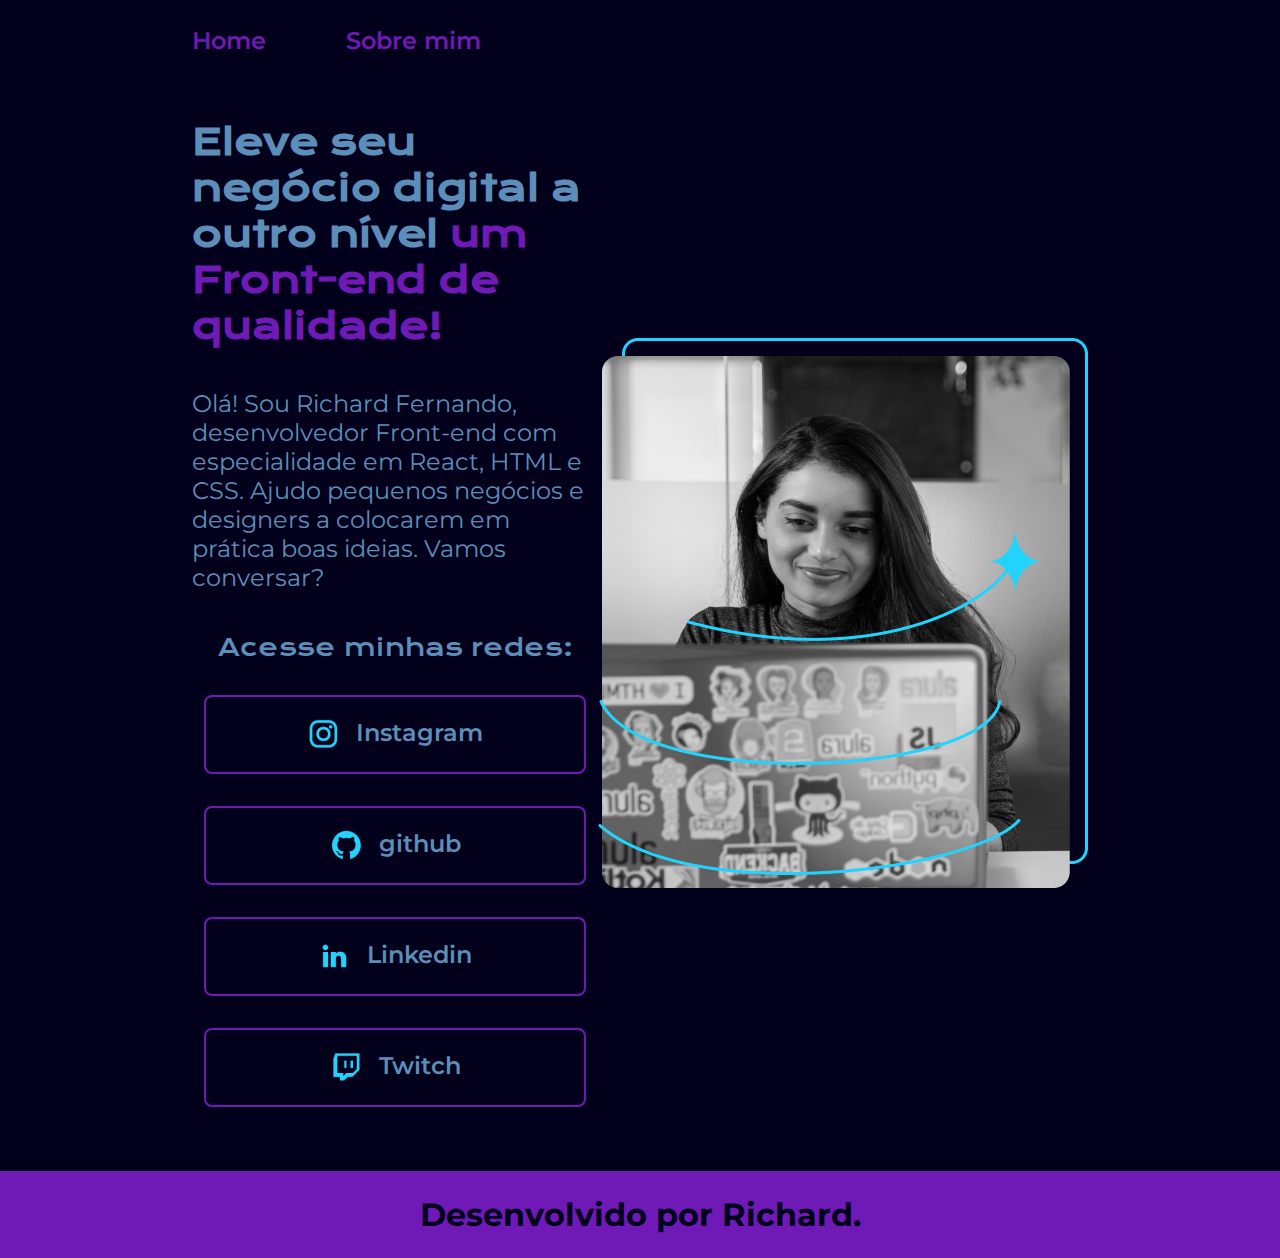
<file: index.html>
<!DOCTYPE html>
<html lang="pt-br">
<head>
    <meta charset="UTF-8">
    <meta http-equiv="X-UA-Compatible" content="IE=edge">
    <meta name="viewport" content="width=device-width, initial-scale=1.0">
    <title>Portifolio</title>
    <link rel="stylesheet" href="./styles/styles.css">
    
</head>
<body>
    <header class="cabecalho">
        <nav class="cabecalho__menu">
            <a class="cabecalho__menu_link" href="index.html">Home</a>
            <a class="cabecalho__menu_link" href="abount.html">Sobre mim</a>

            </nav>
    </header>
    <main class="apresentacao">
        <section class="apresentacao__conteudo">
        <h1 class="apresentacao__conteudo_titulo">Eleve seu negócio digital a outro nível <strong class="titulo-destaque">um Front-end de qualidade!</strong></h1>
        <P1 class="apresentacao__conteudo_texto">Olá! Sou Richard Fernando, desenvolvedor Front-end com especialidade em React, HTML e CSS. Ajudo pequenos negócios e designers a colocarem em prática boas ideias. Vamos conversar?</P1>
    <div class="apresentacao__links">
        <H2 class="apresetacao__links_subtitulo">Acesse minhas redes:</H2>
        <a class="apresentacao__links__link" href="https://www.instagram.com/rfd3signer_/?next=%2F">
            <img src="./assets/instagram.png">
            Instagram
        </a>
        <a class="apresentacao__links__link" href="https://github.com/richardfernandomaximo">
            <img src="./assets/github.png">
            github
            </a>
            
            <a class="apresentacao__links__link" href="https://www.linkedin.com/in/richard-fernando-maximo-da-silva-67b352209/">
                <img src="./assets/linkedin.png">
                Linkedin
            </a>

            <a class="apresentacao__links__link" href="https://www.twitch.tv/sl4yeryt">
                <img src="./assets/twitch.png">
                Twitch


            </a>
    </div>
    </section>

        <img src="./assets/Imagem.png" alt="Foto programando">
    </main>
    <footer class="rodape">
        <h1>Desenvolvido por Richard.</h1>
    </footer>
</body>
</html>
</file>
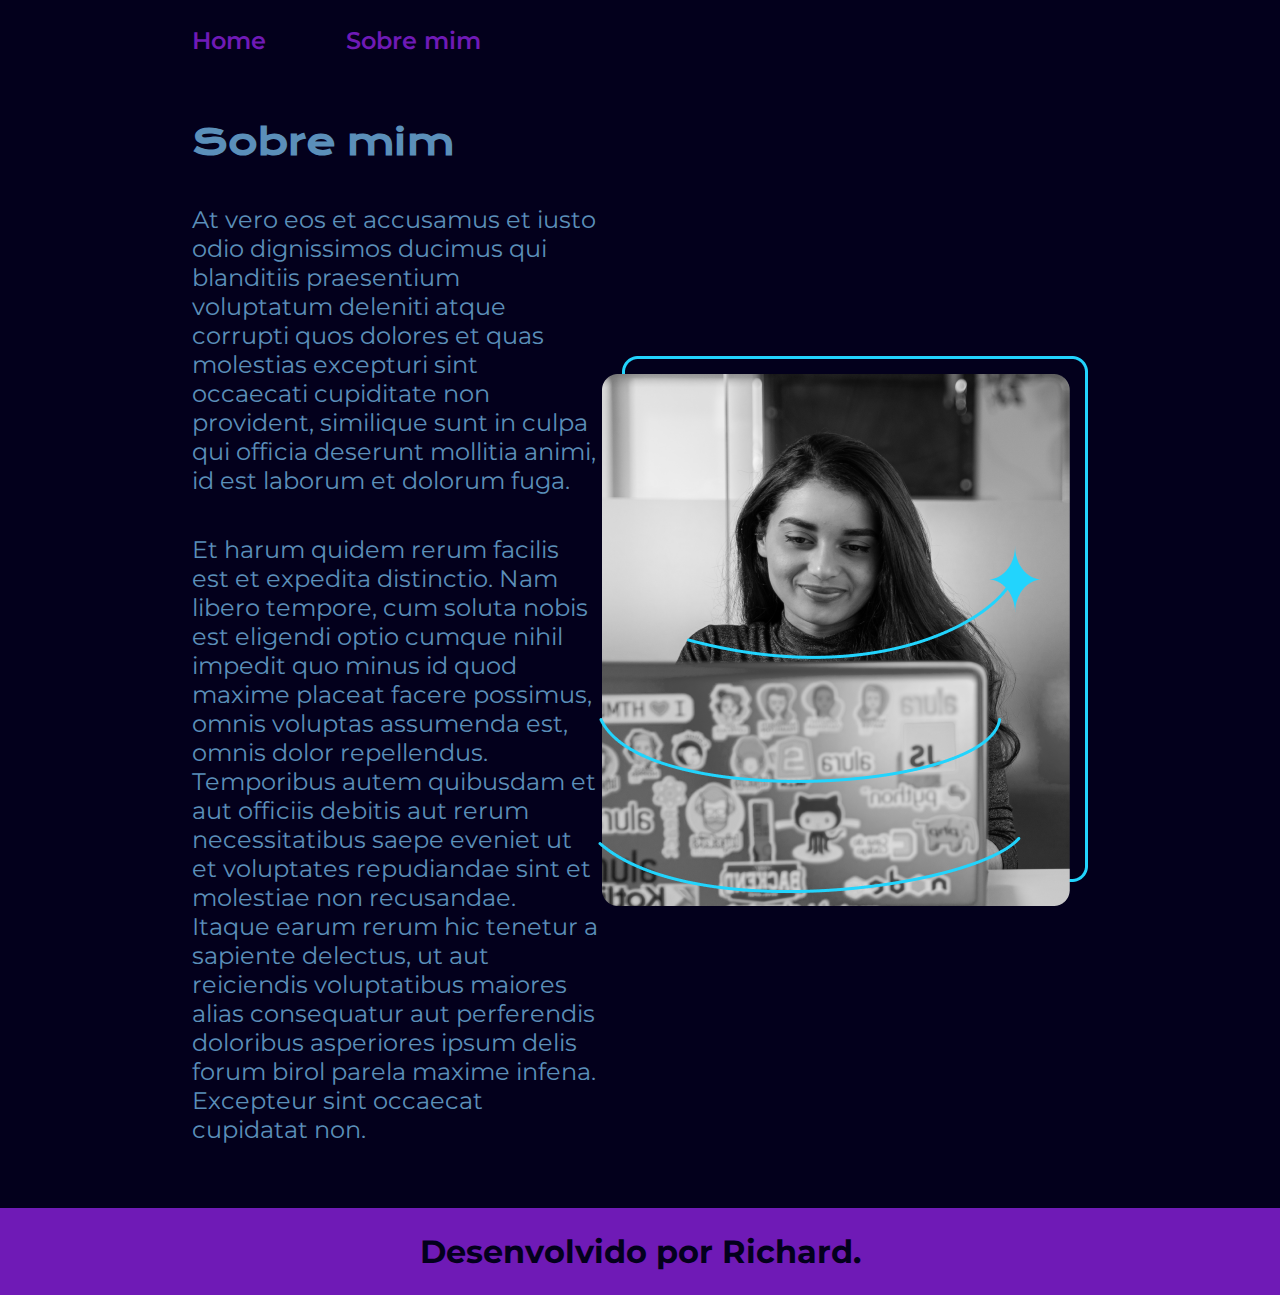
<file: abount.html>
<!DOCTYPE html>
<html lang="pt-br">
<head>
    <meta charset="UTF-8">
    <meta http-equiv="X-UA-Compatible" content="IE=edge">
    <meta name="viewport" content="width=device-width, initial-scale=1.0">
    <title>Sobre mim</title>
    <link rel="stylesheet" href="styles/styles.css">
</head>
<body>
    <header class="cabecalho">
        <nav class="cabecalho__menu">
            <a class="cabecalho__menu_link" href="index.html">Home</a>
            <a class="cabecalho__menu_link" href="abount.html">Sobre mim</a>

            </nav>
    </header>
    <main class="apresentacao">
        <section class="apresentacao__conteudo">
        <h1 class="apresentacao__conteudo_titulo">Sobre mim</h1>
        <p class="apresentacao__conteudo_texto">At vero eos et accusamus et iusto odio dignissimos ducimus qui blanditiis praesentium voluptatum deleniti atque corrupti quos dolores et quas molestias excepturi sint occaecati cupiditate non provident, similique sunt in culpa qui officia deserunt mollitia animi, id est laborum et dolorum fuga.</p>
        <p class="apresentacao__conteudo_texto">Et harum quidem rerum facilis est et expedita distinctio. Nam libero tempore, cum soluta nobis est eligendi optio cumque nihil impedit quo minus id quod maxime placeat facere possimus, omnis voluptas assumenda est, omnis dolor repellendus. Temporibus autem quibusdam et aut officiis debitis aut rerum necessitatibus saepe eveniet ut et voluptates repudiandae sint et molestiae non recusandae. Itaque earum rerum hic tenetur a sapiente delectus, ut aut reiciendis voluptatibus maiores alias consequatur aut perferendis doloribus asperiores ipsum delis forum birol parela maxime infena. Excepteur sint occaecat cupidatat non.</p>
    </section>
        <img src="./assets/Imagem.png">
    </main>
    <footer class="rodape">
        <h1>Desenvolvido por Richard.</h1>
    </footer>
    
</body>
</html>
</file>
<file: styles/styles.css>
@import url('https://fonts.googleapis.com/css2?family=Krona+One&family=Montserrat:wght@400;600&display=swap');
:root {
    --cor-primaria: #03001C;
    --cor-segundaria:#5B8FB9;
    --cor-terciaria:#6F1AB6;
    --cor-hover: #B6EADA;


    --fonte-primaria: 'Krona One' , 'sans-serif';
    --fonte-segundaria:'montserrat', sans-serif;
    
    
}

* {
    margin: 0;
    padding: 0%;
}
body {
    /* height: 100vh; */
    box-sizing: border-box;
    background-color: var(--cor-primaria);
    color:var(--cor-segundaria);
    
}

.cabecalho {
 padding: 2% 0% 0% 15%;
}

.cabecalho__menu {
    display: flex;
    gap: 80px;
}

.cabecalho__menu_link {
    font-family: var(--fonte-segundaria);
    font-size: 24px;
    font-weight: 600;
    color: var(--cor-terciaria);
    text-decoration: none;

}

.apresentacao {
    padding: 5% 15%;
    display: flex;
    align-items: center;
    justify-content: space-between;
}
.apresentacao__conteudo {
    width: 615px;
    display: flex;
    flex-direction: column;
    gap: 40px;
}
.apresentacao__conteudo_titulo {
    font-size: 36px;
    font-family: var(--fonte-primaria);

    
}

.titulo-destaque {
    color: var(--cor-terciaria); 
}

.apresentacao__conteudo_texto {
    font-size: 24px;
    font-family: var(--fonte-segundaria);
}

.apresentacao__links {
    display: flex;
    flex-direction: column;
    justify-content: space-between;
    align-items: center;
    gap: 32px;
}

.apresetacao__links_subtitulo {
    font-family: var(--fonte-primaria);
    font-weight: 400;
    font-size: 24px;
}

.apresentacao__links__link {
    display: flex;
    justify-content:  center;
    gap: 16px;
    /* background-color: #22D4FD; */
    border: 2px solid var(--cor-terciaria);
    width: 378px;
    text-align: center;
    border-radius: 8px;
    font-size: 24px;
    font-weight: 600;
    padding: 21.5px 0px;
    text-decoration: none;
    color:var(--cor-segundaria);
    font-family: var(--fonte-segundaria)
    
}

.apresentacao__links__link:hover {
 background-color: var(--cor-hover);

}
.rodape {
    padding: 24px;
    color: var(--cor-primaria);
    background-color:var(--cor-terciaria);
    text-align: center;
    font-family: var(--fonte-segundaria);
    font-weight: 400;
   

}
</file>
